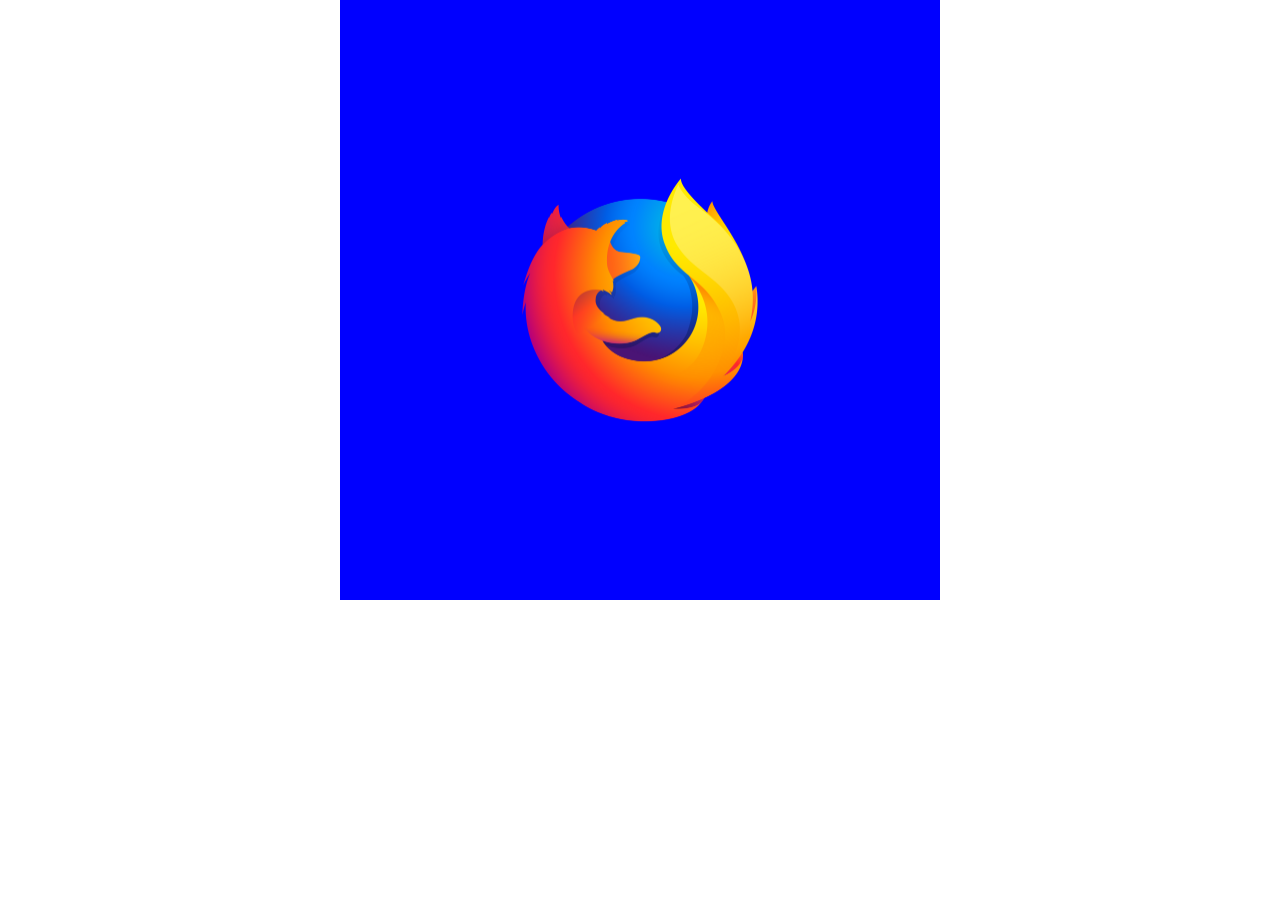
<file: Index.html>
<!DOCTYPE html>
<html lang="en">

<head>
    <meta charset="UTF-8">
    <meta name="viewport" content="width=device-width, initial-scale=1.0">
    <link rel="stylesheet" href="./css/style.css">
    <title>vazifa</title>
</head>

<body>
    <div class="container">
        <div class="box">
            <img src="./img/mozila.png" alt="" width="300px">
        </div>

    </div>
</body>

</html>
</file>
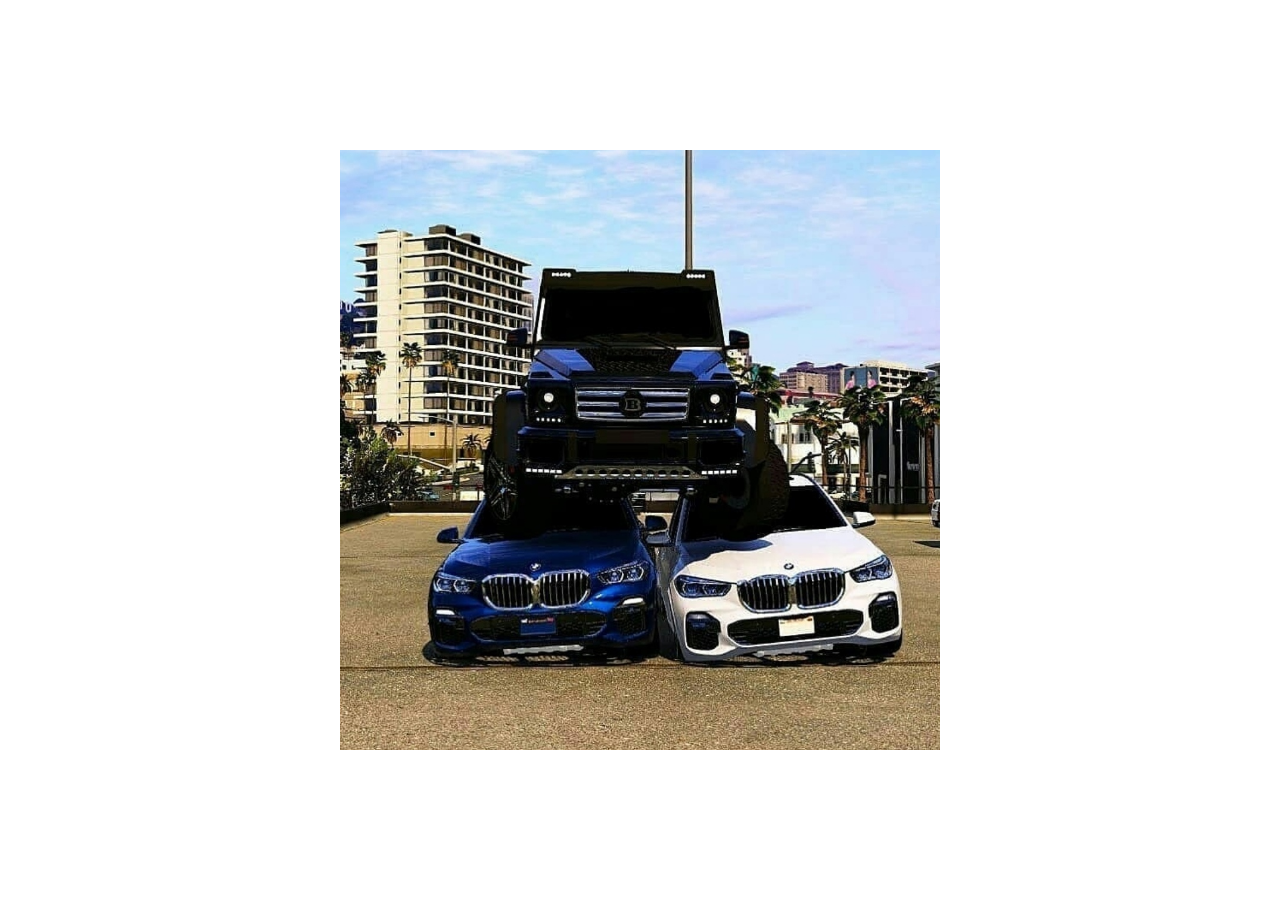
<file: amalyot/index.html>
<!DOCTYPE html>
<html lang="en">
<head>
    <meta charset="UTF-8">
    <meta name="viewport" content="width=device-width, initial-scale=1.0">
    <link rel="stylesheet" href="./css/stye.css">
    <title>amalyot</title>
</head>
<body>
    <div class="container">
        <p>
            Lorem ipsum dolor sit amet, consectetur adipisicing elit. Laborum voluptates minima obcaecati earum natus eum itaque, hic qui aperiam commodi quia, saepe harum officiis ipsa repellendus fugit omnis reiciendis iste.
        </p>
    </div>
</body>
</html>
</file>
<file: css/style.css>
*{
    margin: 0;
    padding: 0;
    box-sizing: border-box;
}
.container {
    width: 600px;
    height: 600px;
    background-color: blue;
    margin: 0 auto;
}

.box {
    width: 600px;
    height: 600px; 
    display: flex;
    justify-content: center;
    align-items: center;
}
img{
    transition: 2s;    
}
img:hover{
    transform: rotate(360deg);
}
</file>
<file: amalyot/css/stye.css>
*{
    margin: 0;
    padding: 0;
    box-sizing: border-box;
}
body{
    display: grid;
    place-items: center;
    height: 100vh;
}
.container{
    width: 600px;
    height: 600px;
    margin: 0 auto;
    background-image: url(../img/e1ubCoexIYZeR7UTlLZfqhBijtK0rBLyGLJmFuSQ8E_jMtowB4uIR3pNyqlFxzx9J0J31XI7pWclaIbXPrApVyb1.jpg);
    background-size: cover;
    display: grid;
    place-items: center;
    transition: 0.7s ease-out;
}
p{
    color: white;
    text-align: center;
    font-size: 32px;
    opacity: 0;
    transition: 0.7s ease-out;
}
.container:hover p{
    opacity: 1;
}
.container:hover{
    transform: scale(1.1);
    background-image: linear-gradient(#00000057,#00000070),url(../img/e1ubCoexIYZeR7UTlLZfqhBijtK0rBLyGLJmFuSQ8E_jMtowB4uIR3pNyqlFxzx9J0J31XI7pWclaIbXPrApVyb1.jpg);
    transition: 0.7s ease-out;

}
</file>
